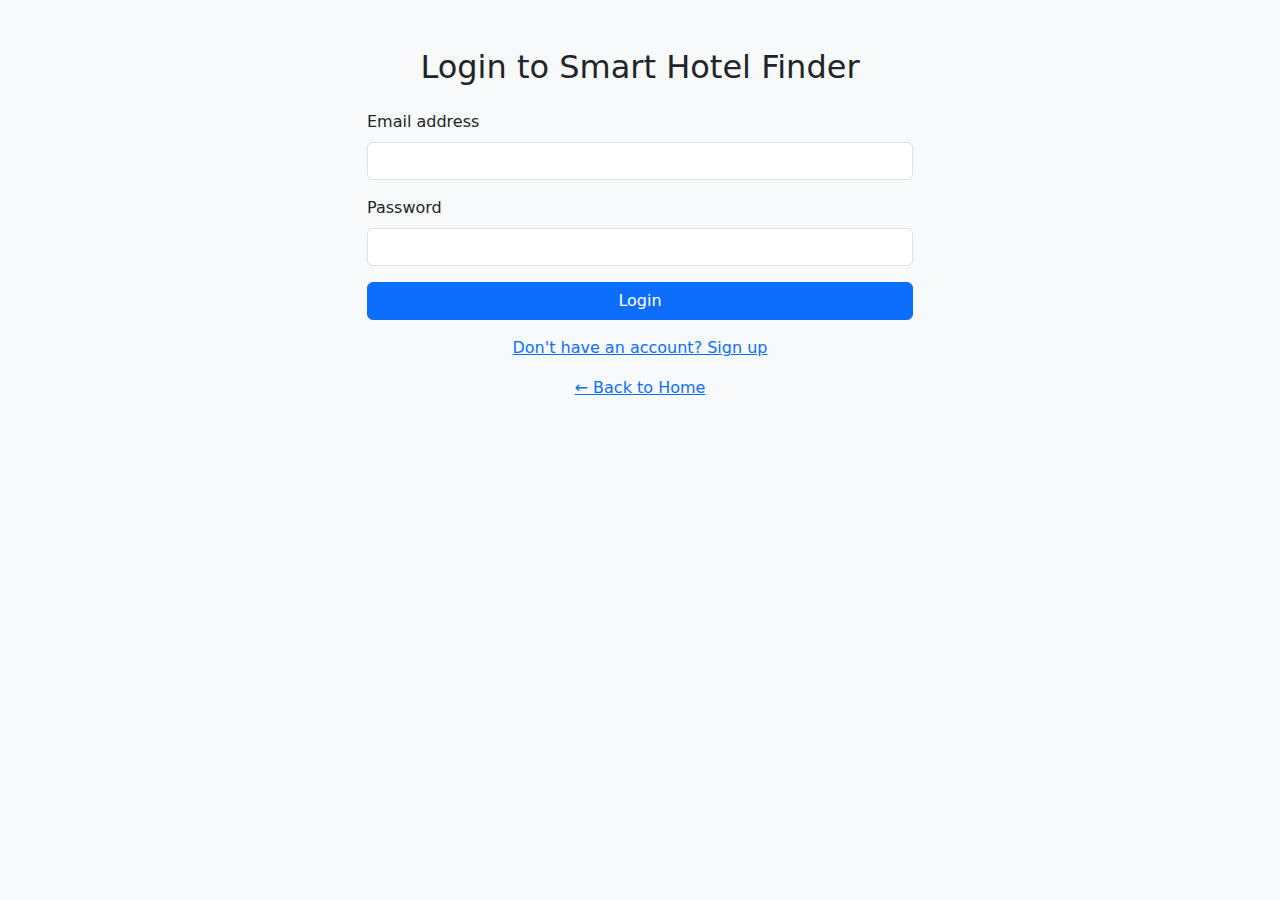
<file: login.html>
<!DOCTYPE html>
<html lang="en">
<head>
  <meta charset="UTF-8" />
  <meta name="viewport" content="width=device-width, initial-scale=1.0"/>
  <title>Login / Sign Up - Smart Hotel Finder</title>
  <link rel="stylesheet" href="https://cdn.jsdelivr.net/npm/bootstrap@5.3.0/dist/css/bootstrap.min.css"/>
  <link rel="stylesheet" href="css/style.css" />
</head>
<body class="bg-light">
  <div class="container py-5">
    <h2 class="text-center mb-4" id="formTitle">Login to Smart Hotel Finder</h2>

    <div class="row justify-content-center">
      <div class="col-md-6">
        
        <!-- Login Form -->
        <form id="loginForm" onsubmit="handleLogin(event)">
          <div class="mb-3">
            <label for="loginEmail" class="form-label">Email address</label>
            <input type="email" id="loginEmail" class="form-control" required />
          </div>
          <div class="mb-3">
            <label for="loginPassword" class="form-label">Password</label>
            <input type="password" id="loginPassword" class="form-control" required />
          </div>
          <button type="submit" class="btn btn-primary w-100">Login</button>
        </form>

        <!-- Sign Up Form -->
        <form id="signupForm" class="d-none" onsubmit="handleSignup(event)">
          <div class="mb-3">
            <label for="signupFirstName" class="form-label">First Name</label>
            <input type="text" id="signupFirstName" class="form-control" required />
          </div>
          <div class="mb-3">
            <label for="signupLastName" class="form-label">Last Name</label>
            <input type="text" id="signupLastName" class="form-control" required />
          </div>
          <div class="mb-3">
            <label for="signupEmail" class="form-label">Email</label>
            <input type="email" id="signupEmail" class="form-control" required />
          </div>
          <div class="mb-3">
            <label for="signupPassword" class="form-label">Password</label>
            <input type="password" id="signupPassword" class="form-control" required />
          </div>
          <div class="mb-3">
            <label for="confirmPassword" class="form-label">Confirm Password</label>
            <input type="password" id="confirmPassword" class="form-control" required />
          </div>
          <button type="submit" class="btn btn-success w-100">Sign Up</button>
        </form>

        <!-- Toggle Link -->
        <p class="text-center mt-3">
          <a href="#" onclick="toggleForms()" id="toggleLink">Don't have an account? Sign up</a>
        </p>

        <p class="text-center">
          <a href="index.html">← Back to Home</a>
        </p>
      </div>
    </div>
  </div>

  <script>
    function handleLogin(e) {
  e.preventDefault();
  const email = document.getElementById("loginEmail").value;
  const password = document.getElementById("loginPassword").value;

  const storedEmail = localStorage.getItem("userEmail");
  const storedPassword = localStorage.getItem("userPassword");

  if (email !== storedEmail || password !== storedPassword) {
    alert("Incorrect email or password.");
    return;
  }

  localStorage.setItem("isLoggedIn", "true");
  alert(`Welcome back, ${email}!`);
  window.location.href = "index.html";
}


    function handleSignup(e) {
  e.preventDefault();
  const email = document.getElementById("signupEmail").value;
  const password = document.getElementById("signupPassword").value;
  const confirm = document.getElementById("confirmPassword").value;

  if (password !== confirm) {
    alert("Passwords do not match.");
    return;
  }

  // Save credentials (simulated)
  localStorage.setItem("userEmail", email);
  localStorage.setItem("userPassword", password);
  localStorage.setItem("isLoggedIn", "true");

  alert(`Account created for ${email} (simulated)`);
  window.location.href = "index.html";
}


    function toggleForms() {
      const loginForm = document.getElementById("loginForm");
      const signupForm = document.getElementById("signupForm");
      const formTitle = document.getElementById("formTitle");
      const toggleLink = document.getElementById("toggleLink");

      const isLoginVisible = !loginForm.classList.contains("d-none");

      loginForm.classList.toggle("d-none", isLoginVisible);
      signupForm.classList.toggle("d-none", !isLoginVisible);

      formTitle.textContent = isLoginVisible ? "Sign Up for Smart Hotel Finder" : "Login to Smart Hotel Finder";
      toggleLink.textContent = isLoginVisible
        ? "Already have an account? Login"
        : "Don't have an account? Sign up";
    }
  </script>
</body>
</html>
</file>
<file: css/style.css>
.card {
    box-shadow: 0 2px 8px rgba(0, 0, 0, 0.1);
  }
  .card img {
    height: 180px;
    object-fit: cover;
  }
  .btn-primary.btn-lg {
    font-size: 1.2rem;
    padding: 12px 24px;
    border-radius: 10px;
    box-shadow: 0 2px 6px rgba(0,0,0,0.1);
  }
/* Custom Price Slider Styling */
input[type=range] {
    -webkit-appearance: none;
    width: 100%;
    height: 8px;
    background: #d3d3d3;
    border-radius: 5px;
    outline: none;
  }
  
  input[type=range]::-webkit-slider-thumb {
    -webkit-appearance: none;
    appearance: none;
    width: 20px;
    height: 20px;
    background: #007bff;
    border-radius: 50%;
    cursor: pointer;
    box-shadow: 0 0 2px rgba(0,0,0,0.3);
  }
  
  input[type=range]::-moz-range-thumb {
    width: 20px;
    height: 20px;
    background: #007bff;
    border-radius: 50%;
    cursor: pointer;
  }
  .price-details td {
    background-color: #f9f9f9;
    font-style: italic;
  }
</file>
